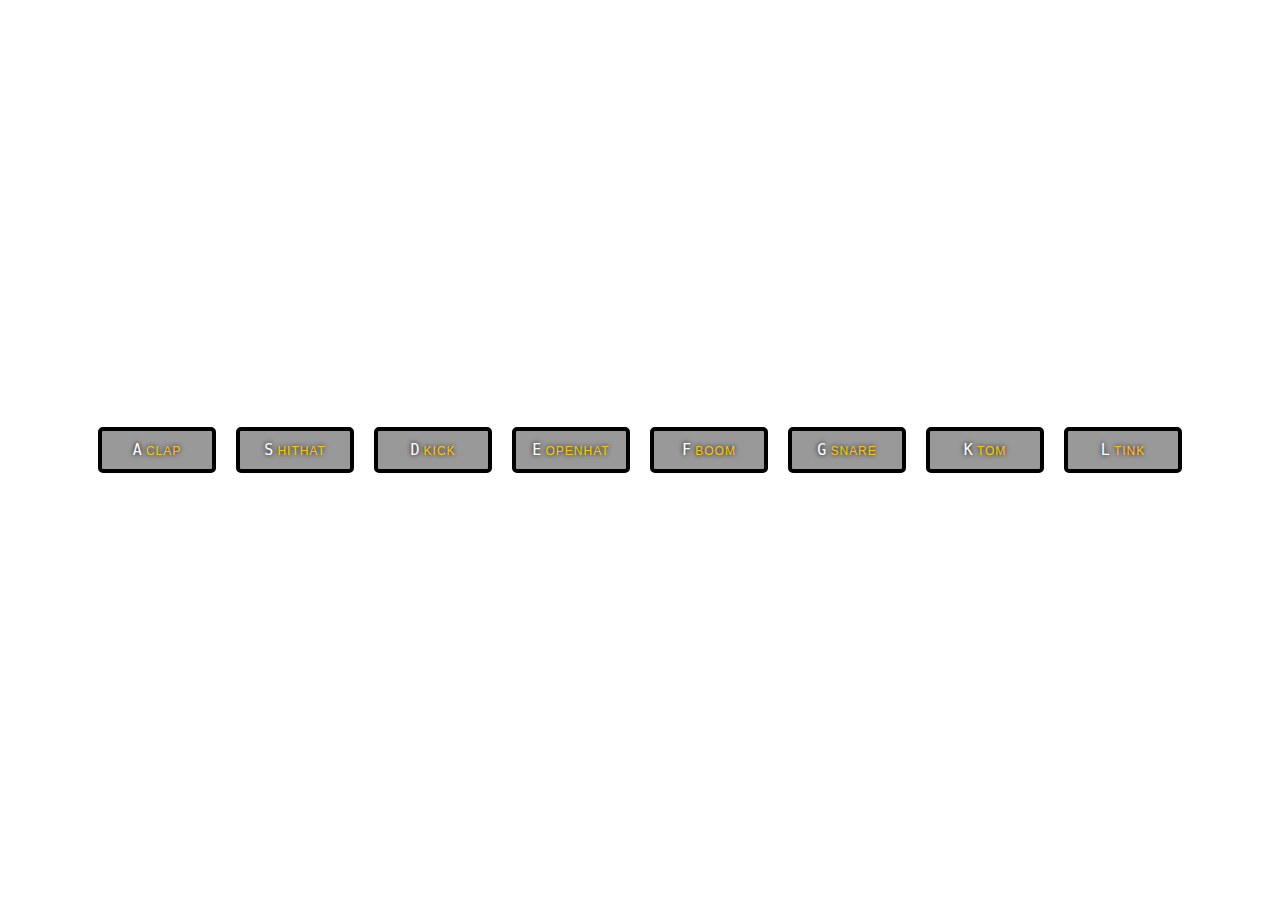
<file: js1/index.html>
<!DOCTYPE html>
<html lang="en">
<head>
    <meta charset="UTF-8">
    <meta name="viewport" content="width=device-width, initial-scale=1.0">
    <meta http-equiv="X-UA-Compatible" content="ie=edge">
    <title>Js drum kit</title>
    <link rel="stylesheet" href="stylesheets/style.css">
</head>
<body>

    <div class="keys">
        <div data-key="65" class="key">
            <kbd>A</kbd>
            <span class="sound">clap</span>
        </div>

    <div data-key="83" class="key">
                <kbd>S</kbd>
                <span class="sound">hithat</span>
            </div>
    <div data-key="68" class="key">
                <kbd>D</kbd>
                <span class="sound">kick</span>
            </div>
  


    <div data-key="69" class="key">
                <kbd>E</kbd>
                <span class="sound">openhat</span>
            </div>

    <div data-key="70" class="key">
                <kbd>F</kbd>
                <span class="sound">boom</span>
            </div>
    
    <div data-key="71" class="key">
                <kbd>G</kbd>
                <span class="sound">snare</span>
            </div>
    
    <div data-key="75" class="key">
                <kbd>K</kbd>
                <span class="sound">tom</span>
            </div>

    <div data-key="76" class="key">
                <kbd>L</kbd>
                <span class="sound">tink</span>
            </div>
    </div>   
    
    <audio data-key="65" src="sound/clap.wav"></audio>
    <audio data-key="83" src="sound/hihat.wav"></audio>
    <audio data-key="68" src="sound/kick.wav"></audio>
    <audio data-key="69" src="sound/openhat.wav"></audio>
    <audio data-key="70" src="sound/boom.wav"></audio>
    <audio data-key="71" src="sound/snare.wav"></audio>
    <audio data-key="75" src="sound/tom.wav"></audio>
    <audio data-key="76" src="sound/tink.wav"></audio>

    <script src="app.js"></script>
</body>
</html>
</file>
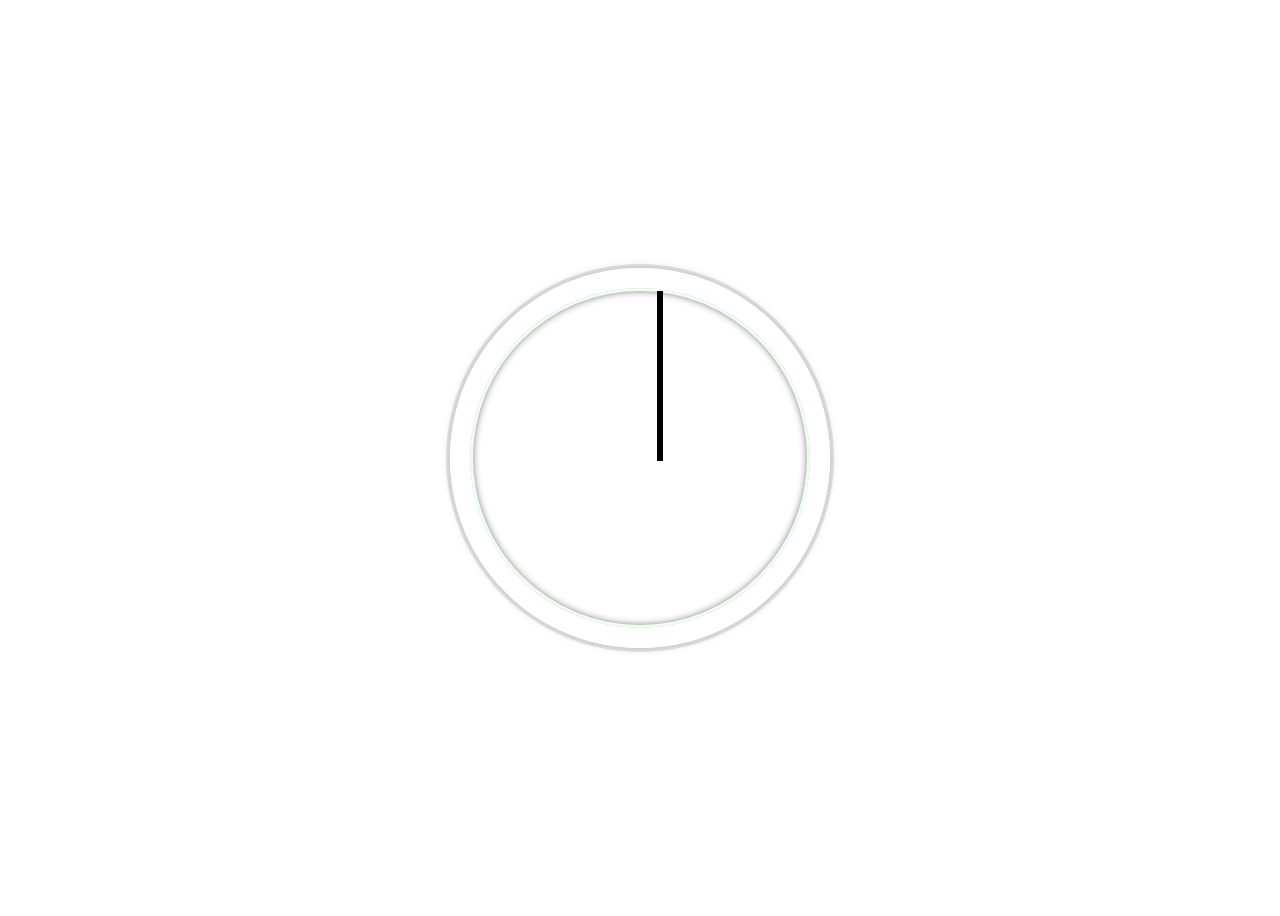
<file: js2/index.html>
<!DOCTYPE html>
<html lang="en">
<head>
    <meta charset="UTF-8">
    <meta name="viewport" content="width=device-width, initial-scale=1.0">
    <meta http-equiv="X-UA-Compatible" content="ie=edge">
    <title>JS Clock</title>
    <link rel="stylesheet" href="stylesheets/style.css">
</head>
<body>
    
    <div class="clock">
        <div class="clock-face">
            <div class="hand hour-hand"></div>
            <div class="hand min-hand"></div>
            <div class="hand second-hand"></div>
        </div>
    </div>


    <script src="app.js"></script>
</body>
</html>
</file>
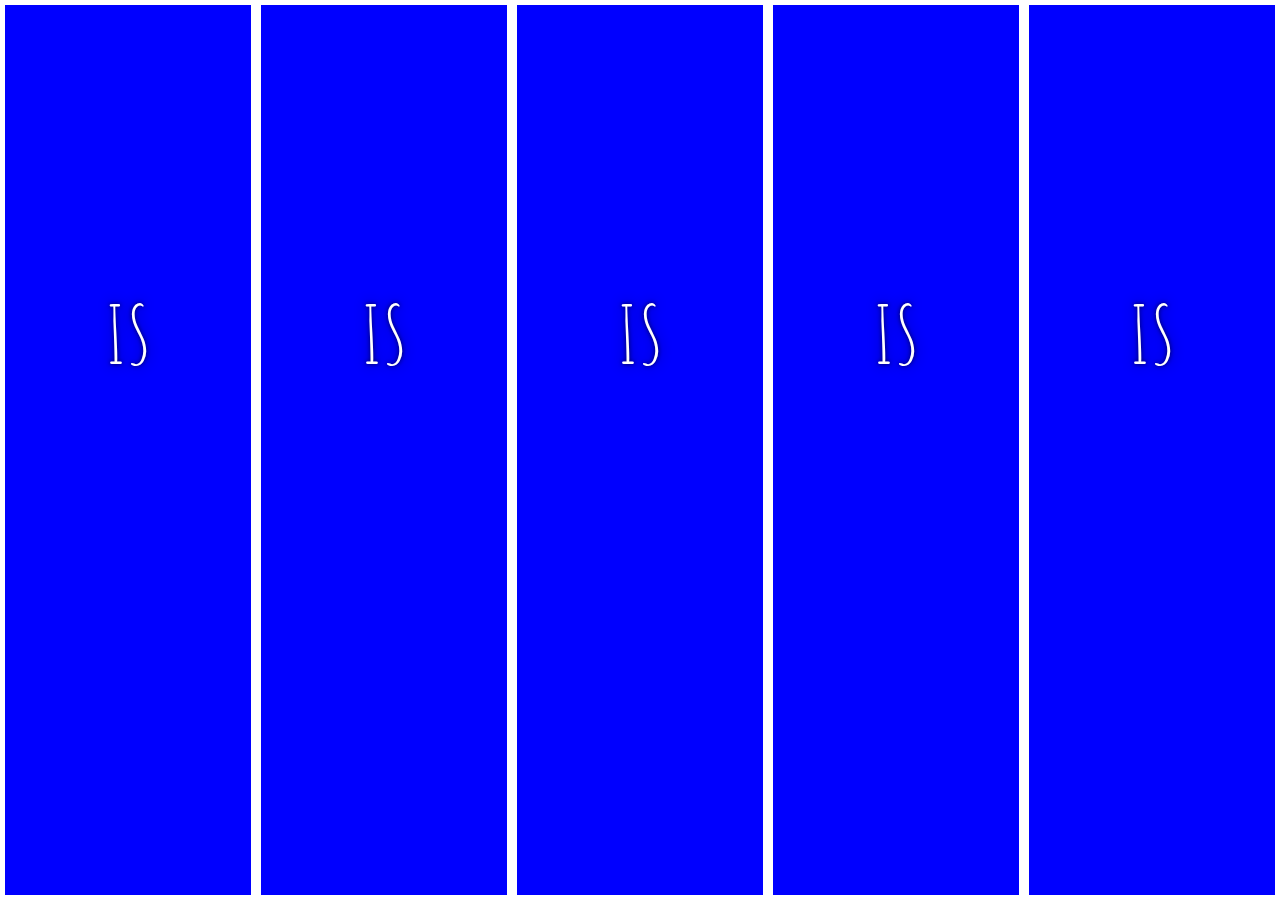
<file: js5/index.html>
<!DOCTYPE html>
<html lang="en">
<head>
    <meta charset="UTF-8">
    <meta name="viewport" content="width=device-width, initial-scale=1.0">
    <meta http-equiv="X-UA-Compatible" content="ie=edge">
    <title>Image Gallery</title>
    <link href="https://fonts.googleapis.com/css?family=Amatic+SC" rel="stylesheet">
    <link rel="stylesheet" href="stylesheets/style.css">
</head>
<body>
    
    <div class="panels">
        <div class="panel panel1">
            <p>It</p>
            <p>is</p>
            <p>Love Of Lesbian</p>
        </div>

        <div class="panel panel2">
            <p>It</p>
            <p>is</p>
            <p>Muse</p>
        </div>

        <div class="panel panel3">
            <p>It</p>
            <p>is</p>
            <p>Biffy Clyro</p>
        </div>

        <div class="panel panel4">
            <p>It</p>
            <p>is</p>
            <p>Toundra</p>
        </div>

        <div class="panel panel5">
            <p>He</p>
            <p>is</p>
            <p>Rayden</p>
        </div>
    </div>


    <script src="app.js"></script>
</body>
</html>
</file>
<file: js1/stylesheets/style.css>
/* line 2, ../sass/style.scss */
html {
  font-size: 10px;
  background: url(http://i.imgur.com/b9r5sEL.jpg) bottom center;
  background-size: cover;
}

/* line 7, ../sass/style.scss */
body, html {
  margin: 0;
  padding: 0;
  font-family: sans-serif;
}

/* line 13, ../sass/style.scss */
.keys {
  display: flex;
  flex: 1;
  min-height: 100vh;
  align-items: center;
  justify-content: center;
}

/* line 21, ../sass/style.scss */
.key {
  border: 4px solid black;
  border-radius: 5px;
  margin: 1rem;
  font-size: 1.5rem;
  padding: 1rem .5rem;
  transition: all 0.07s;
  width: 100px;
  text-align: center;
  color: white;
  background: rgba(0, 0, 0, 0.4);
  text-shadow: 0 0 5px black;
}

/* line 36, ../sass/style.scss */
.playing {
  transform: scale(1.1);
  border-color: #ffc600;
  box-shadow: 0 0 10px #ffc600;
}

/* line 42, ../sass/style.scss */
kdb {
  display: block;
  font-size: 40px;
}

/* line 47, ../sass/style.scss */
.sound {
  font-size: 1.2rem;
  text-transform: uppercase;
  letter-spacing: 1px;
  color: #ffc600;
}
</file>
<file: js2/stylesheets/style.css>
/* line 1, ../sass/style.scss */
html {
  background: url(https://images.unsplash.com/photo-1532124488285-da35ad96121f?ixlib=rb-0.3.5&ixid=eyJhcHBfaWQiOjEyMDd9&s=490578b2ae5e6e6c085e91ba12574cb0&auto=format&fit=crop&w=1400&q=80);
  font-family: 'helvetica neue';
  text-align: center;
  font-size: 10px;
}

/* line 8, ../sass/style.scss */
body {
  font-size: 2rem;
  display: flex;
  flex: 1;
  min-height: 100vh;
  align-items: center;
}
/* line 14, ../sass/style.scss */
body .clock {
  width: 30rem;
  height: 30rem;
  border: 20px solid white;
  border-radius: 50%;
  margin: 50px auto;
  position: relative;
  padding: 2rem;
  box-shadow: 0 0 0px 4px rgba(0, 0, 0, 0.1), inset 0 0 0 3px #efef, inset 0 0 10px black, 0 0 10px rgba(0, 0, 0, 0.2);
}
/* line 27, ../sass/style.scss */
body .clock .hand {
  width: 50%;
  height: 6px;
  background: black;
  position: absolute;
  top: 50%;
  transform-origin: 100%;
  transform: rotate(90deg);
  transition: all 0.05s;
  transition-timing-function: cubic-bezier(0.1, 2.4, 0.58, 1);
}
/* line 37, ../sass/style.scss */
body .clock .hand .clock-face {
  position: relative;
  width: 100%;
  height: 100%;
  transform: translateY(-3px);
}
</file>
<file: js5/stylesheets/style.css>
/* line 1, ../sass/style.scss */
html {
  box-sizing: border-box;
  background: #ffc600;
  font-family: 'Helvetica neue';
  font-size: 20px;
  font-weight: 200;
}

/* line 9, ../sass/style.scss */
body {
  margin: 0;
}
/* line 11, ../sass/style.scss */
body *, body *:before, body *:after {
  box-sizing: inherit;
}
/* line 14, ../sass/style.scss */
body .panels {
  min-height: 100vh;
  overflow: hidden;
  display: flex;
}
/* line 18, ../sass/style.scss */
body .panels *, body .panels *:before, body .panels *:after {
  box-sizing: inherit;
}

/* line 25, ../sass/style.scss */
.panel {
  background: blue;
  box-shadow: inset 0 0 0 5px;
  color: white;
  text-align: center;
  align-items: center;
  font-size: 20px;
  background-size: cover;
  background-position: center;
  flex: 1;
  justify-content: center;
  align-items: center;
  display: flex;
  flex-direction: column;
  transition: font-size 0.7s cubic-bezier(0.61, -0.19, 0.7, -0.11), flex 0.7s cubic-bezier(0.61, -0.19, 0.7, -0.11), background 0.2s;
}

/* line 47, ../sass/style.scss */
.panel > * {
  margin: 0;
  width: 100%;
  transition: transform 0.5s;
  flex: 1 0 auto;
  align-items: center;
}

/* line 55, ../sass/style.scss */
.panel > *:first-child {
  transform: translateY(-100%);
}

/* line 56, ../sass/style.scss */
.panel.open-active > *:first-child {
  transform: translateY(0);
}

/* line 57, ../sass/style.scss */
.panel > *:last-child {
  transform: translateY(100%);
}

/* line 58, ../sass/style.scss */
.panel.open-active > *:last-child {
  transform: translateY(0);
}

/* line 60, ../sass/style.scss */
.panel1 {
  background-image: url(https://hips.hearstapps.com/hmg-prod.s3.amazonaws.com/images/lol-1529484807.jpg?resize=768:*);
}

/* line 63, ../sass/style.scss */
.panel2 {
  background-image: url(https://pbs.twimg.com/media/DijsP8iX0AAhah_.jpg:large);
}

/* line 66, ../sass/style.scss */
.panel3 {
  background-image: url(https://images11.eitb.eus/multimedia/images/2018/04/13/2273930/20180413113528_biffy-clyro-austin-hargav_foto610x342.jpg);
}

/* line 69, ../sass/style.scss */
.panel4 {
  background-image: url(http://media.laguiago.com/wp-content/uploads/2015/09/toundra112.jpg);
}

/* line 72, ../sass/style.scss */
.panel5 {
  background-image: url(https://iamrap.es/wp-content/uploads/2018/02/Tremendo-zasca-de-Rayden-a-un-tuit-machista-730x400.jpg);
}

/* line 76, ../sass/style.scss */
p {
  text-transform: uppercase;
  font-family: 'Amatic SC',cursive;
  text-shadow: 0 0 4px rgba(0, 0, 0, 0.72), 0 0 14px rgba(0, 0, 0, 0.45);
  font-size: 2em;
}

/* line 83, ../sass/style.scss */
.panel p:nth-child(2) {
  font-size: 4em;
}

/* line 87, ../sass/style.scss */
.panel.open {
  flex: 5;
  font-size: 40px;
}

/* line 91, ../sass/style.scss */
.cta {
  color: white;
  text-decoration: none;
}
</file>
